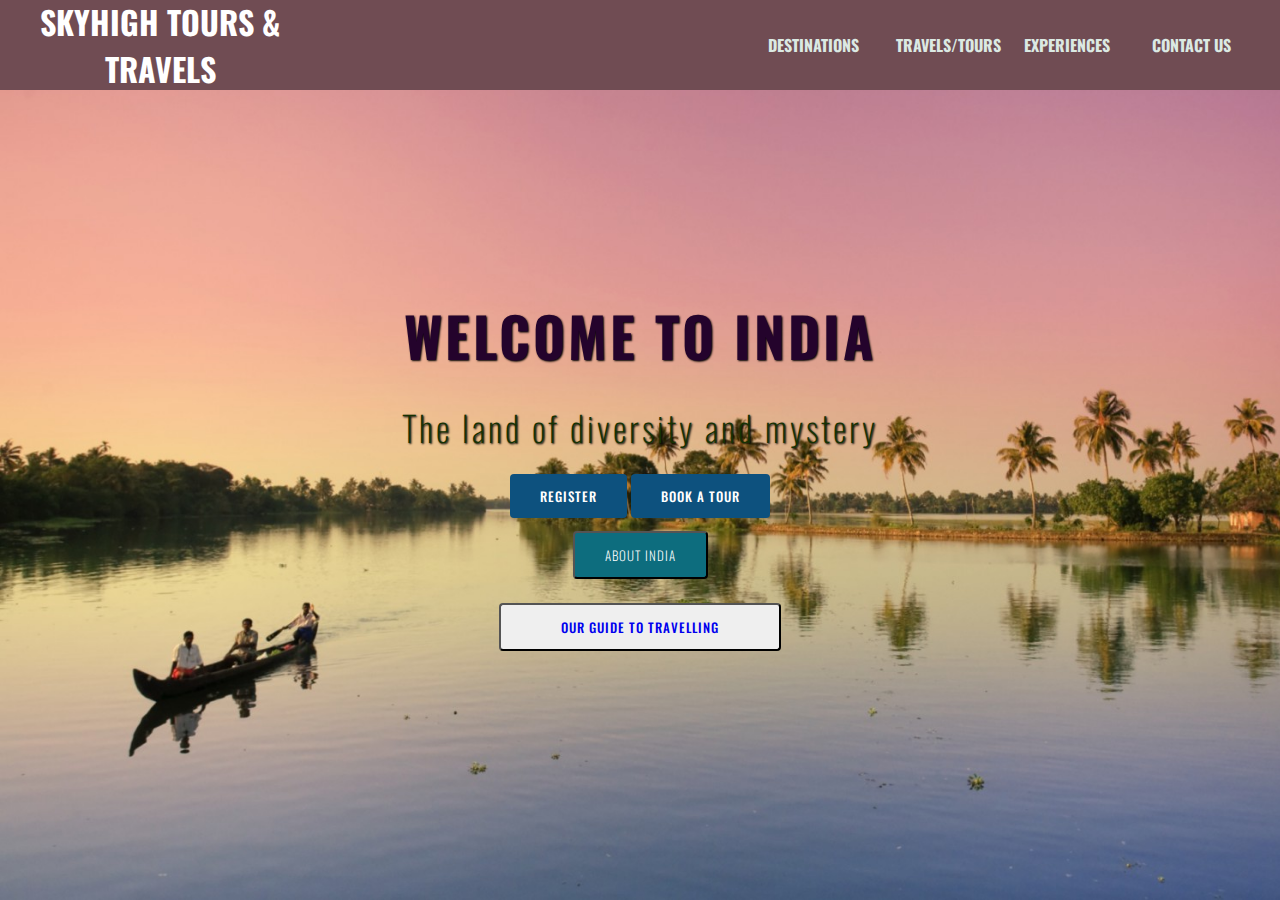
<file: index.html>
<!DOCTYPE html>
<html lang="en">
  <head>
    <meta charset="UTF-8" />
    <meta http-equiv="X-UA-Compatible" content="IE=edge" />
    <meta name="viewport" content="width=device-width, initial-scale=1.0" />
    <script type="text/javascript" src="index.js"></script> 
    <title>Home page</title>
    <link rel="stylesheet" type="text/css" href="style.css" />
    <link rel="preconnect" href="https://fonts.gstatic.com" />
    <link
      href="https://fonts.googleapis.com/css2?family=Oswald:wght@300&display=swap"
      rel="stylesheet"
    />
    <link
      rel="stylesheet"
      href="https://cdnjs.cloudflare.com/ajax/libs/animate.css/4.1.1/animate.min.css"
    />
  </head>
  <body onload="checkCookie()">
    <header>
      <nav>
        
        <div class="logo" onmouseover=" mouseoverevent()">
          <h1>SkyHigh tours & travels</h1>
        </div>
        <div class="menu" onmousedown="mousedown()" >
          <a href="#">Destinations</a>
          <a href="#">Travels/Tours</a>
          <a href="#">experiences</a>
          <a href="#">contact us</a>
          
        </div>
        
      </nav>
      
      <main>
        <section>
          <h1 class="ani"onclick="clickevent()">WELCOME TO INDIA
            <p><H2 id="id"> The land of diversity and mystery</H2></p>
          </h1>
          <h1><span  class="change_content" id="123" onclick=dom1()> </span></h1>
          
         
          <a href="regform.xhtml" class="btn1" onmouseover="mOver(this)" onmouseout="mOut(this)" >register</a>
          <a href="tourform.xhtml" class="btn2"   onmousedown="mDown(this)" onmouseup="mUp(this)">Book a tour</a>
          <br>
          <br>
          <button  class="btn3" value = "More about India" onclick="page_redirect()"> about India</button>
          <br>
          <br><button><a href="about.html" onclick="this.innerHTML='more about us!'" >Our guide to travelling</a></button>
          <!-- <span><a href="about.html" >Our guide to travelling</a></span> -->
        </section>
       
      </main>
    </header>

    
  </body>
</html>
</file>
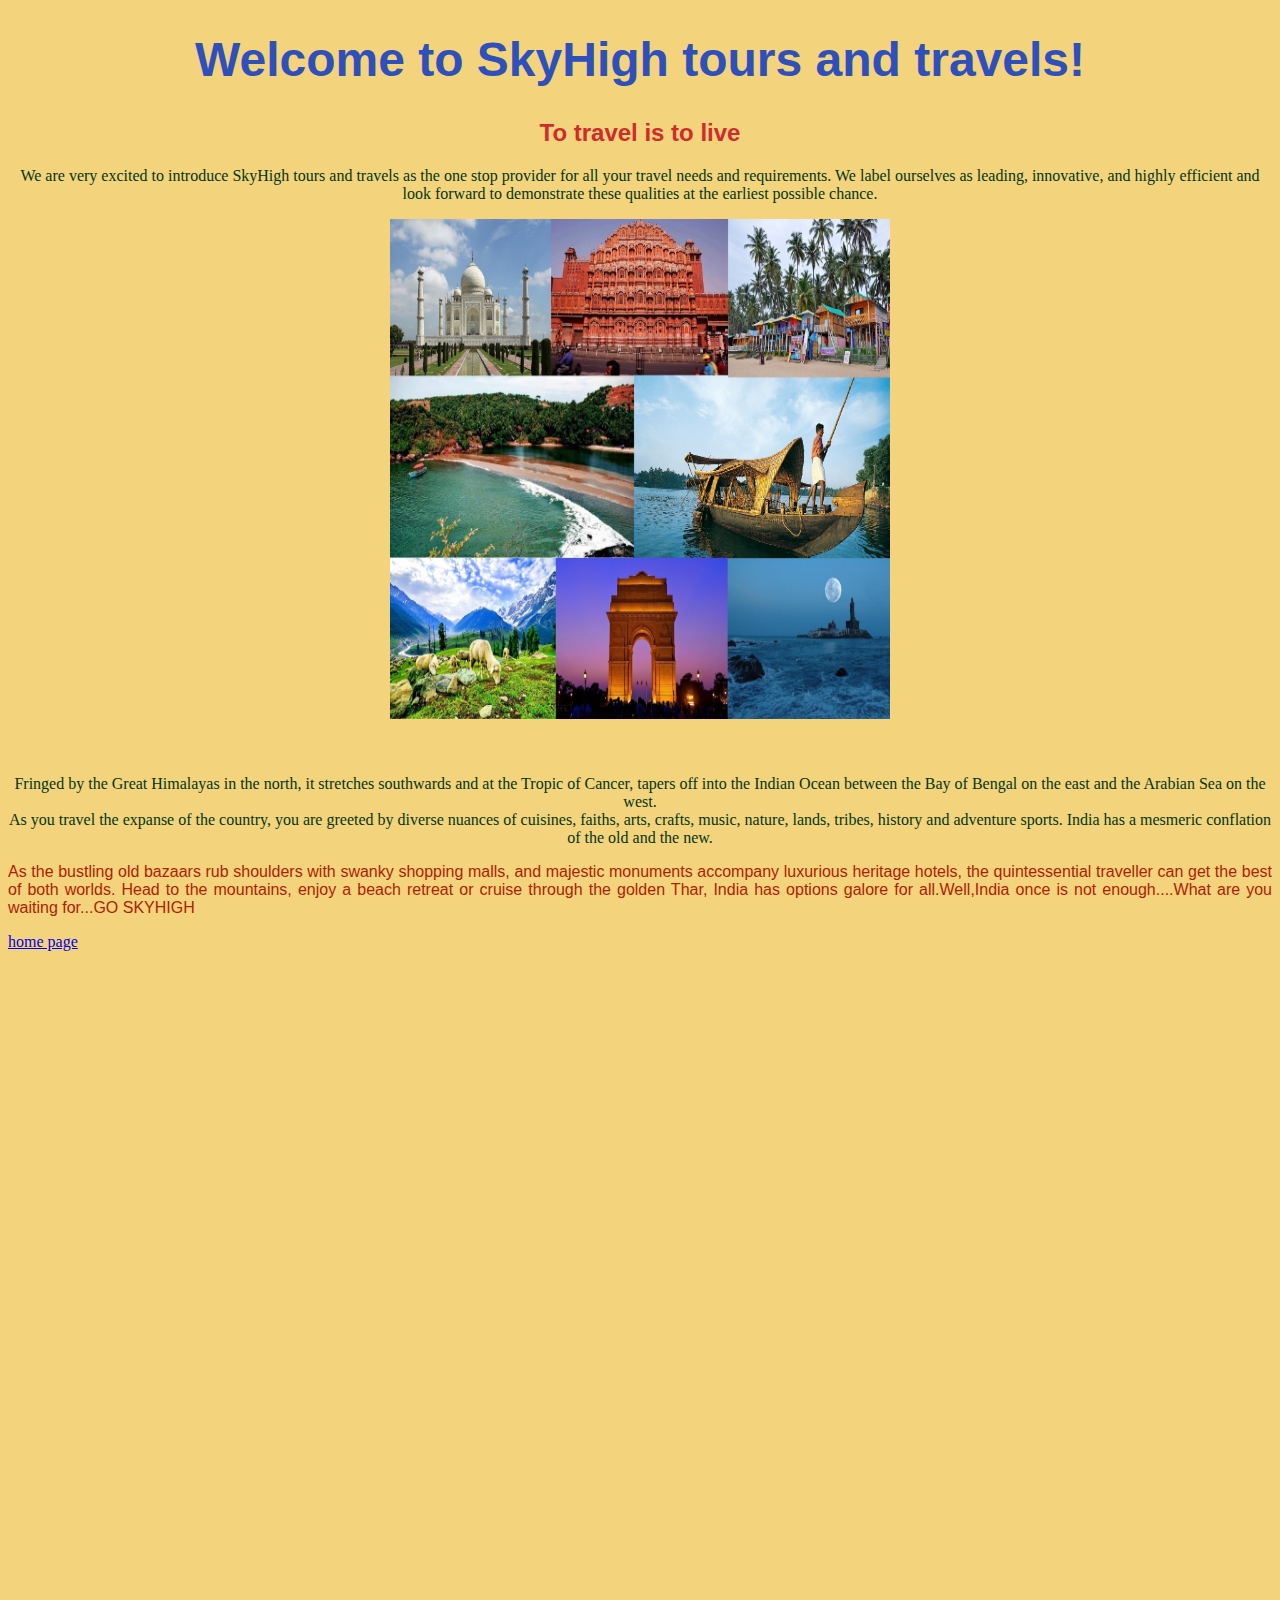
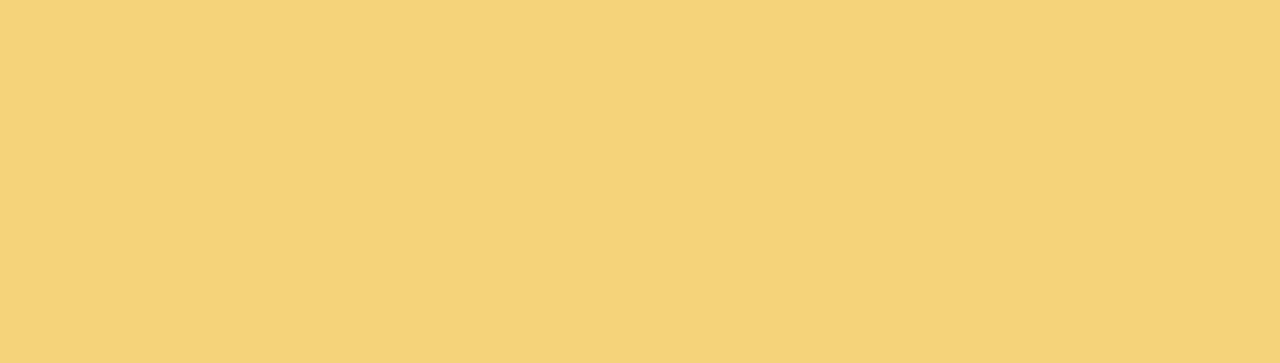
<file: about.html>
<!DOCTYPE html>
<html lang="en">
  <head>
    <meta charset="UTF-8" />
    <meta http-equiv="X-UA-Compatible" content="IE=edge" />
    <meta name="viewport" content="width=device-width, initial-scale=1.0" />
    <!-- <script type="text/javascript" src="index.js"></script>  -->
    <title>Home Page</title>
  </head>
  <body style="background-color: rgb(243, 211, 124)">
    <h1
      style="
        font-size: 300%;
        text-align: center;
        color: rgb(47, 79, 187);
        font-family: 'Lucida Sans', 'Lucida Sans Regular', 'Lucida Grande',
          'Lucida Sans Unicode', Geneva, Verdana, sans-serif;
      "
    ><section>
        
        <div>
 
     Welcome to SkyHigh tours and travels!
    </h1>
    <h2
      style="
        text-align: center;
        color: rgb(207, 44, 44);
        font-family: sans-serif;
      "
    >
      To travel is to live
    </h2>

</div>
</section>
<p style="color: rgb(4, 54, 21); font-family: cursive; text-align: center">
  We are very excited to introduce SkyHigh tours and travels as the one stop provider for all your travel needs and requirements. We label ourselves as leading, innovative, and highly efficient and look forward to demonstrate these qualities at the earliest possible chance.
  
</p>
      <center>
        <img src="images/5.jpeg" height="500px" width="500px" id="img"
        >
      </center>
      <br>
      <br />
    </p>

    <p style="color: rgb(4, 54, 21); font-family: cursive; text-align: center">
      Fringed by the Great Himalayas in the north, it stretches southwards and
      at the Tropic of Cancer, tapers off into the Indian Ocean between the Bay
      of Bengal on the east and the Arabian Sea on the west. <br />As you travel
      the expanse of the country, you are greeted by diverse nuances of
      cuisines, faiths, arts, crafts, music, nature, lands, tribes, history and
      adventure sports. India has a mesmeric conflation of the old and the
      new.
      
    </p>
   
<p style="color: rgb(177, 29, 3); font-family: 'Lucida Sans', 'Lucida Sans Regular', 'Lucida Grande', 'Lucida Sans Unicode', Geneva, Verdana, sans-serif;text-align: justify;">
    As the bustling old bazaars rub shoulders with swanky shopping malls, and
    majestic monuments accompany luxurious heritage hotels, the quintessential
    traveller can get the best of both worlds. Head to the mountains, enjoy a
    beach retreat or cruise through the golden Thar, India has options galore
    for all.Well,India once is not enough....What are you waiting for...GO SKYHIGH
</p><a href="index.html">home page</a>
<!-- <a href="https://en.wikipedia.org/wiki/India" target="_blank" style="text-align: center;">More information about India</a> -->
<center>
    <video width="1000" height="1000" autoplay muted>
      <source src="https://www.incredibleindia.org/content/dam/incredible-india-v2/video/original/holi.mp4" type="video/mp4" />
      Your browser does not support the video tag.
    </video>
  </center>
  
  </body>
</html>
</file>
<file: style.css>
* {
  margin: 0;
  padding: 0;
  box-sizing: border-box;
  font-family: "Oswald", sans-serif;
}

header {
  width: 100%;
  height: 100vh;
  background-image: url("images/BG.jpg");
  background-repeat: no-repeat;
  background-size: cover;
}

nav {
  width: 100%;
  height: 10vh;
  background-color: rgb(112, 76, 83);
  color: white;
  display: flex;
  justify-content: space-between;
  align-items: center;
  text-transform: uppercase;
}

nav .logo {
  width: 25%;
  text-align: center;
}
nav .menu {
  width: 40%;
  display: flex;

  justify-content: space-around;
}

nav .menu a {
  width: 55%;
  text-decoration: none;
  color: rgb(219, 233, 227);

  font-weight: bold;
}

main {
  width: 100%;
  height: 85vh;
  display: flex;
  justify-content: center;
  align-items: center;
  text-align: center;
  color: rgb(36, 3, 44);
}
section h1 {
  margin: 30px 0 20px 0;
  font-size: 55px;
  font-weight: 700;
  letter-spacing: 3px;
  text-shadow: 1px 1px 2px black;
  text-transform: uppercase;
}
section h2 {
  font-size: 35px;
  font-weight: 200;
  letter-spacing: 3px;
  color: rgb(21, 49, 2);
  text-shadow: 1px 1px 2px black;
}
section p {
  font-size: 25px;
  word-spacing: 2px;
  margin-bottom: 25px;
  font-weight: 200;
  letter-spacing: 3px;
  text-shadow: 1px 1px 1px black;
}

section a {
  padding: 12px 30px;
  border-radius: 4px;
  outline: none;
  text-transform: uppercase;
  font-size: 13px;
  font-weight: 500;
  text-decoration: none;
  transition: all 0.5s ease;
  letter-spacing: 1px;
}

section button {
  padding: 12px 30px;
  border-radius: 4px;
  outline: none;
  text-transform: uppercase;
  font-size: 13px;
  font-weight: 250;
  text-decoration: none;
  transition: all 0.5s ease;
  letter-spacing: 1px;
}
section .btn3 {
  background: rgb(13, 109, 126);
  color: white;
}


.btn3:hover {
  background: rgb(13, 126, 92);
  color: rgb(255, 255, 255);
}


section .btn1 {
  background: rgb(13, 81, 126);
  color: white;
}

.btn1:hover {
  background: rgb(21, 49, 2);
  color: rgb(255, 255, 255);
}
section .btn2 {
  background: rgb(13, 81, 126);
  color: rgb(255, 255, 255);
}

.btn2:hover {
  background: rgb(21, 49, 2);
  color: rgb(255, 249, 249);
}

.ani {
  display: inline-block;
  margin: 0 0.5rem;

  animation: pulse;
  animation-duration: 10s;
}

.change_content::after {
  content: "";
  animation: changetext 5s infinite linear;
  color: rgb(255, 255, 255);
}

@keyframes changetext {
  0% {
    content: "Guwahati";
  }

  5% {
    content: "Agra";
  }
  10% {
    content: "Varanasi        ";
  }
  15% {
    content: "Mumbai     ";
  }
  20% {
    content: "Jaipur       ";
  }
  25% {
    content: "Delhi       ";
  }
  30% {
    content: "Goa        ";
  }
  35% {
    content: "Hyderabad";
  }
  40% {
    content: "Banglore";
  }
  45% {
    content: "Kashmir";
  }
  50% {
    content: "Indore";
  }
  55% {
    content: "Gwalior";
  }
  60% {
    content: "Chennai";
  }

  65% {
    content: "ARunachal pradesh";
  }
  70% {
    content: "Udaipur";
  }
  75% {
    content: "Kochi";
  }
  80% {
    content: "Shimla";
  }
  85% {
    content: "Ahmedabad";
  }
  90% {
    content: "Lucknow";
  }
  95% {
    content: "Ooty";
  }
  100% {
    content: "Hampi";
  }
}
</file>
